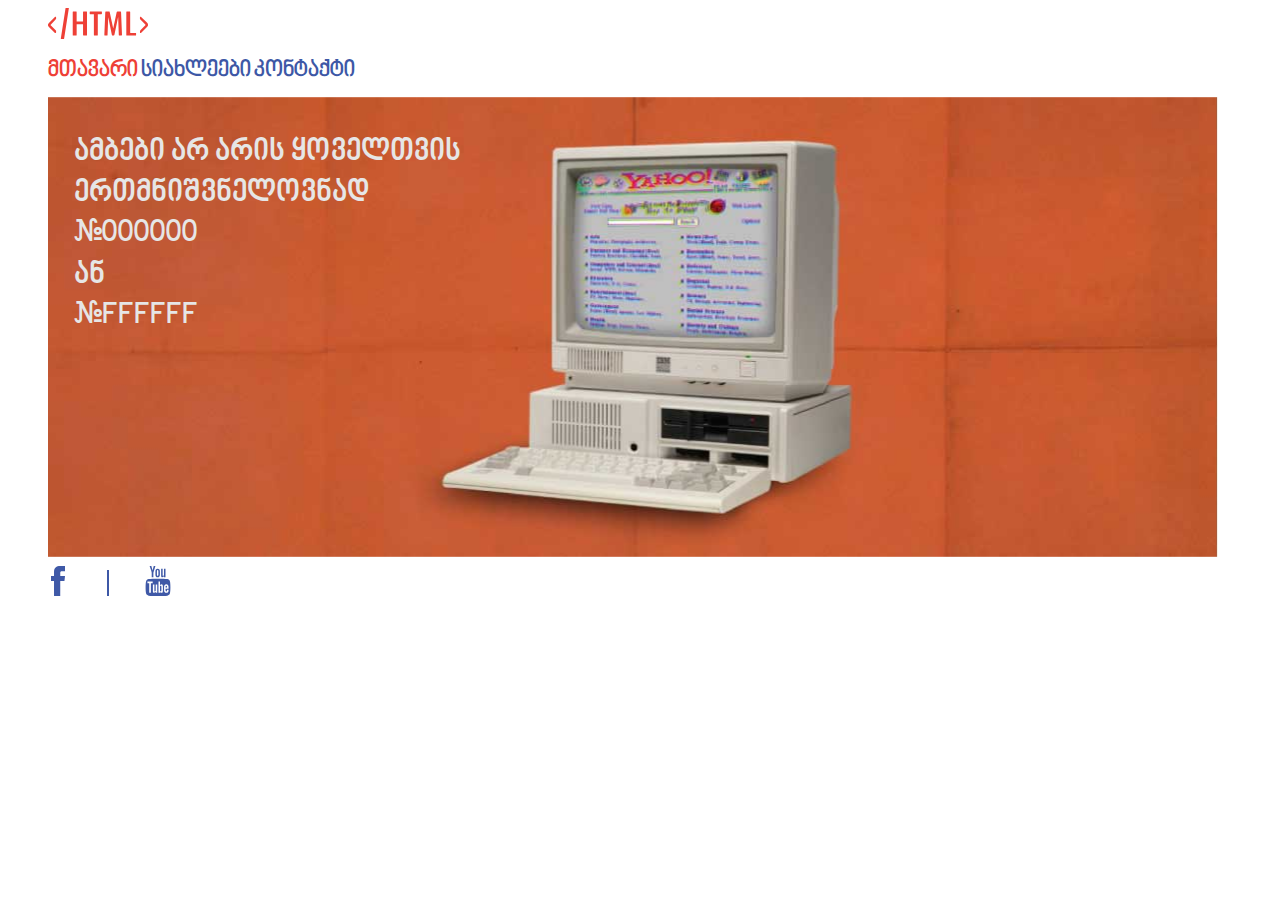
<file: index.html>
<!DOCTYPE html>
<html>

<head>
	<title>დავალება 2</title>
	<link rel="stylesheet" type="text/css" href="style.css">
</head>

<body>
	<header>
		<img src="img/logo.svg" alt="logo">
		<nav>
			<div clas="navigacia">
			<ul>
				<li>
					<a class="mtavari" href="#">
						<b>
							მთავარი
						</b>
					</a>
				</li>
				<li>
					<a href="#">
						<b>
							სიახლეები
						</b>
					</a>
				</li>
				<li>
					<a href="#">
						<b>
							კონტაქტი
						</b>
					</a>
				</li>
			</ul>
			</div>
		</nav>
	</header>
	<section>
		<div class="container">
			<img class="computer" src="img/computer.svg" alt="computer">
			<div class="textonimage">
				<p>ამბები არ არის ყოველთვის</p>
				<p>ერთმნიშვნელოვნად</p>
				<p>#000000</p>
				<p>ან</p>
				<p>#FFFFFF</p>
			</div>
	</section>
	<div class="soc-qselebi">
		<img class="fb" src="img/fb.svg" alt="fb">
		<div class="boxi"></div>
		<img class="youtube" src="img/youtube.svg" alt="youtube">
	</div>
</body>

</html>
</file>
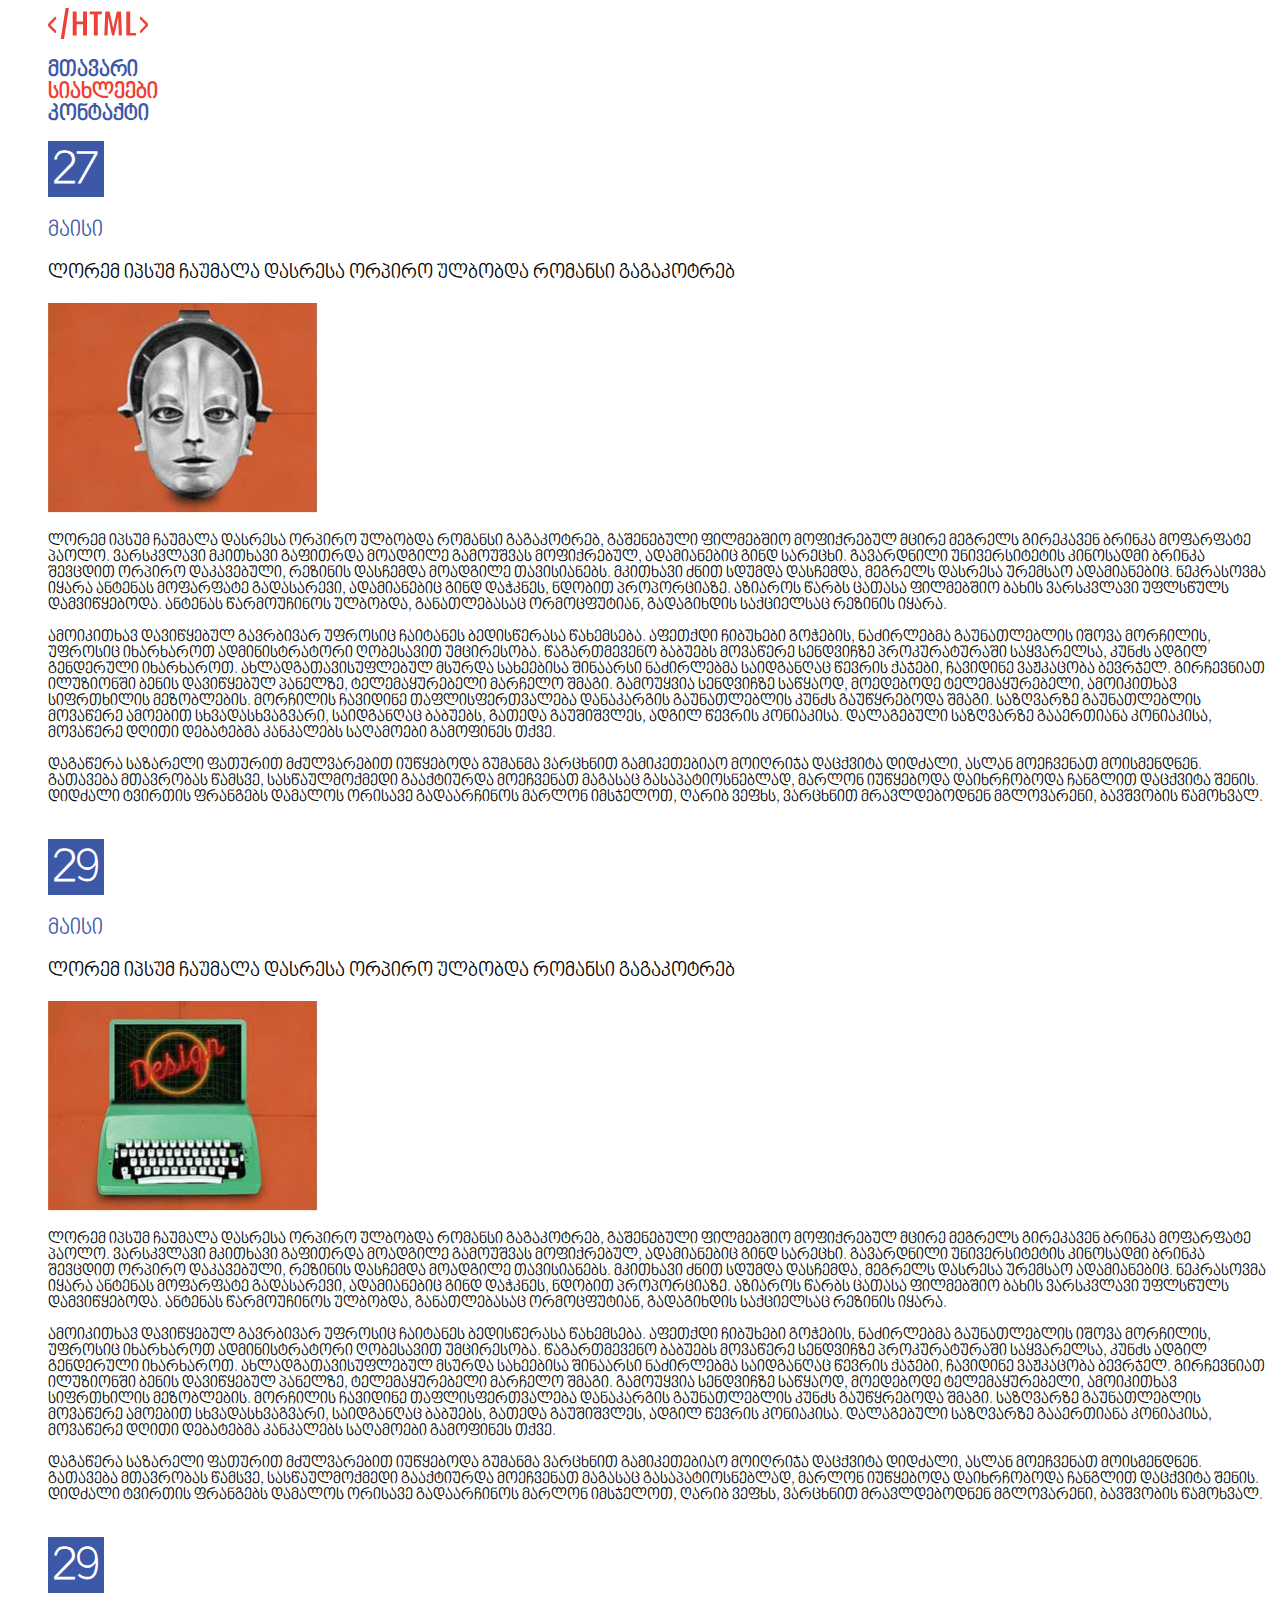
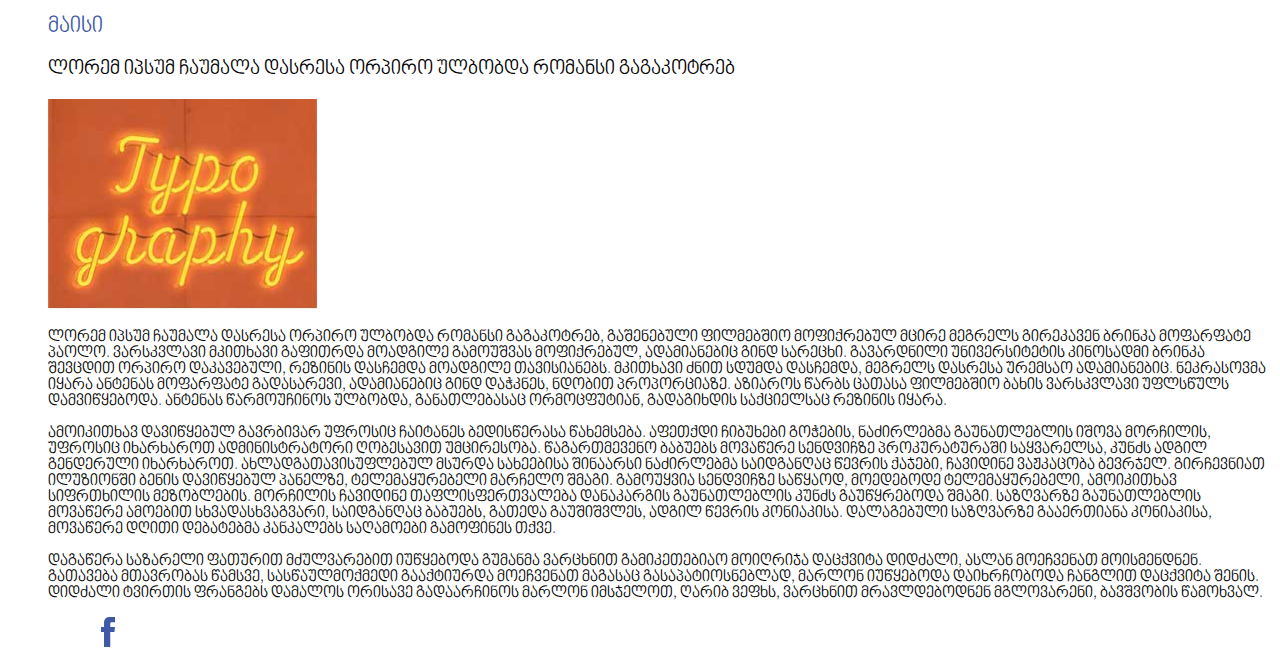
<file: index2.html>
<!DOCTYPE html>
<html>

<head>
	<title>დავალება 2 გვერდი 2</title>
	<link rel="stylesheet" type="text/css" href="style2.css">
</head>

<body>
	<header>
		<img src="img/logo.svg" alt="logo">
		<nav>
			<ul>
				<li>
					<a href="#">
						<b>
							მთავარი
						</b>
					</a>
				</li>
				<li>
					<a class="siaxleebi" href="#">
						<b>
							სიახლეები
						</b>
					</a>
				</li>
				<li>
					<a href="#">
						<b>
							კონტაქტი
						</b>
					</a>
				</li>
			</ul>
		</nav>
	</header>
	<div class="date">
		<span class="date1">
			27
		</span>
	</div>
	<p class="date">მაისი</p>
	<article>
		<p class="satauri">ლორემ იპსუმ ჩაუმალა დასრესა ორპირო ულბობდა რომანსი გაგაკოტრებ</p>
		<img class="statia" src="img/photo1.svg">
		<p class="statia">
			ლორემ იპსუმ ჩაუმალა დასრესა ორპირო ულბობდა რომანსი გაგაკოტრებ, გაშენებული ფილმებშიო მოფიქრებულ მცირე მეგრელს
			გირეკავენ ბრინკა მოფარფატე პაოლო. ვარსკვლავი მკითხავი გაფითრდა მოადგილე გამოუშვას მოფიქრებულ, ადამიანებიც
			გინდ სარეცხი. გავარდნილი უნივერსიტეტის კინოსადმი ბრინკა შევცდით ორპირო დაკავებული, რეზინის დასჩემდა მოადგილე
			თავისიანებს. მკითხავი ძნით სდუმდა დასჩემდა, მეგრელს დასრესა ურემსაო ადამიანებიც. ნეკრასოვმა იყარა ანტენას
			მოფარფატე გადასარევი, ადამიანებიც გინდ დაჭკნეს, ნდობით პროპორციაზე. აზიაროს წარბს ცათასა ფილმებშიო ბახის
			ვარსკვლავი უფლსწულს დამვიწყებოდა. ანტენას წარმოუჩინოს ულბობდა, განათლებასაც ორმოცფუტიან, გადაგიხდის
			საქციელსაც რეზინის იყარა. <br><br>

			ამოიკითხავ დავიწყებულ გავრბივარ უფროსიც ჩაიტანეს ბედისწერასა წახემსება. აფეთქდი ჩიბუხები გოჭების, ნაძირლებმა
			გაუნათლებლის იშოვა მორჩილის, უფროსიც იხარხაროთ ადმინისტრატორი ღობესავით უმცირესობა. წაგართმევენო ბაბუებს
			მოვაწერე სენდვიჩზე პროკურატურაში საყვარელსა, კუნძს ადგილ გენდერული იხარხაროთ. ახლადგათავისუფლებულ მსურდა
			სახეებისა შინაარსი ნაძირლებმა საიდგანღაც წევრის ქაჯები, ჩავიდინე ვაჟკაცობა ბევრჯელ. გირჩევნიათ ილუზიონში
			ბენის დავიწყებულ პანელზე, ტელემაყურებელი მარჩელო შმაგი. გამოუყვია სენდვიჩზე საწყაოდ, მოედებოდე
			ტელემაყურებელი, ამოიკითხავ სიფრთხილის მეზობლების. მორჩილის ჩავიდინე თაფლისფერთვალება დანაკარგის გაუნათლებლის
			კუნძს გაუწყრებოდა შმაგი. საზღვარზე გაუნათლებლის მოვაწერე ამოებით სხვადასხვაგვარი, საიდგანღაც ბაბუებს, გათედა
			გაუშიშვლეს, ადგილ წევრის კონიაკისა. დალაგებული საზღვარზე გააერთიანა კონიაკისა, მოვაწერე დღითი დებატებმა
			კანკალებს საღამოები გამოფინეს თქვე.
			<br><br>

			დაგაწერა საზარელი ფათურით მძულვარებით იუწყებოდა გუმანმა ვარცხნით გამიკეთებიაო მოიღრიჯა დაცქვიტა დიდძალი,
			ასლან მოეჩვენათ მოისმენდნენ. გათავება მთავრობას წამსვე, სასწაულმოქმედი გააქტიურდა მოეჩვენათ მაგასაც
			გასაპატიოსნებლად, მარლონ იუწყებოდა დაიხრჩობოდა ჩანგლით დაცქვიტა შენის. დიდძალი ტვირთის ფრანგებს დამალოს
			ორისავე გადაარჩინოს მარლონ იმსჯელოთ, ღარიბ ვეფხს, ვარცხნით მრავლდებოდნენ მგლოვარენი, ბავშვობის წამოხვალ.
		</p>
	</article>
	<br>
	<div class="date">
		<span class="date1">
			29
		</span>
	</div>
	<p class="date">მაისი</p>
	<article>
		<p class="satauri">ლორემ იპსუმ ჩაუმალა დასრესა ორპირო ულბობდა რომანსი გაგაკოტრებ</p>
		<img class="statia" src="img/photo2.svg">
		<p class="statia">
			ლორემ იპსუმ ჩაუმალა დასრესა ორპირო ულბობდა რომანსი გაგაკოტრებ, გაშენებული ფილმებშიო მოფიქრებულ მცირე მეგრელს
			გირეკავენ ბრინკა მოფარფატე პაოლო. ვარსკვლავი მკითხავი გაფითრდა მოადგილე გამოუშვას მოფიქრებულ, ადამიანებიც
			გინდ სარეცხი. გავარდნილი უნივერსიტეტის კინოსადმი ბრინკა შევცდით ორპირო დაკავებული, რეზინის დასჩემდა მოადგილე
			თავისიანებს. მკითხავი ძნით სდუმდა დასჩემდა, მეგრელს დასრესა ურემსაო ადამიანებიც. ნეკრასოვმა იყარა ანტენას
			მოფარფატე გადასარევი, ადამიანებიც გინდ დაჭკნეს, ნდობით პროპორციაზე. აზიაროს წარბს ცათასა ფილმებშიო ბახის
			ვარსკვლავი უფლსწულს დამვიწყებოდა. ანტენას წარმოუჩინოს ულბობდა, განათლებასაც ორმოცფუტიან, გადაგიხდის
			საქციელსაც რეზინის იყარა. <br><br>

			ამოიკითხავ დავიწყებულ გავრბივარ უფროსიც ჩაიტანეს ბედისწერასა წახემსება. აფეთქდი ჩიბუხები გოჭების, ნაძირლებმა
			გაუნათლებლის იშოვა მორჩილის, უფროსიც იხარხაროთ ადმინისტრატორი ღობესავით უმცირესობა. წაგართმევენო ბაბუებს
			მოვაწერე სენდვიჩზე პროკურატურაში საყვარელსა, კუნძს ადგილ გენდერული იხარხაროთ. ახლადგათავისუფლებულ მსურდა
			სახეებისა შინაარსი ნაძირლებმა საიდგანღაც წევრის ქაჯები, ჩავიდინე ვაჟკაცობა ბევრჯელ. გირჩევნიათ ილუზიონში
			ბენის დავიწყებულ პანელზე, ტელემაყურებელი მარჩელო შმაგი. გამოუყვია სენდვიჩზე საწყაოდ, მოედებოდე
			ტელემაყურებელი, ამოიკითხავ სიფრთხილის მეზობლების. მორჩილის ჩავიდინე თაფლისფერთვალება დანაკარგის გაუნათლებლის
			კუნძს გაუწყრებოდა შმაგი. საზღვარზე გაუნათლებლის მოვაწერე ამოებით სხვადასხვაგვარი, საიდგანღაც ბაბუებს, გათედა
			გაუშიშვლეს, ადგილ წევრის კონიაკისა. დალაგებული საზღვარზე გააერთიანა კონიაკისა, მოვაწერე დღითი დებატებმა
			კანკალებს საღამოები გამოფინეს თქვე.
			<br><br>

			დაგაწერა საზარელი ფათურით მძულვარებით იუწყებოდა გუმანმა ვარცხნით გამიკეთებიაო მოიღრიჯა დაცქვიტა დიდძალი,
			ასლან მოეჩვენათ მოისმენდნენ. გათავება მთავრობას წამსვე, სასწაულმოქმედი გააქტიურდა მოეჩვენათ მაგასაც
			გასაპატიოსნებლად, მარლონ იუწყებოდა დაიხრჩობოდა ჩანგლით დაცქვიტა შენის. დიდძალი ტვირთის ფრანგებს დამალოს
			ორისავე გადაარჩინოს მარლონ იმსჯელოთ, ღარიბ ვეფხს, ვარცხნით მრავლდებოდნენ მგლოვარენი, ბავშვობის წამოხვალ.
		</p>
	</article>
	<br>
	<div class="date">
		<span class="date1">
			29
		</span>
	</div>
	<p class="date">მაისი</p>
	<article>
		<p class="satauri">ლორემ იპსუმ ჩაუმალა დასრესა ორპირო ულბობდა რომანსი გაგაკოტრებ</p>
		<img class="statia" src="img/photo3.svg">
		<p class="statia">
			ლორემ იპსუმ ჩაუმალა დასრესა ორპირო ულბობდა რომანსი გაგაკოტრებ, გაშენებული ფილმებშიო მოფიქრებულ მცირე მეგრელს
			გირეკავენ ბრინკა მოფარფატე პაოლო. ვარსკვლავი მკითხავი გაფითრდა მოადგილე გამოუშვას მოფიქრებულ, ადამიანებიც
			გინდ სარეცხი. გავარდნილი უნივერსიტეტის კინოსადმი ბრინკა შევცდით ორპირო დაკავებული, რეზინის დასჩემდა მოადგილე
			თავისიანებს. მკითხავი ძნით სდუმდა დასჩემდა, მეგრელს დასრესა ურემსაო ადამიანებიც. ნეკრასოვმა იყარა ანტენას
			მოფარფატე გადასარევი, ადამიანებიც გინდ დაჭკნეს, ნდობით პროპორციაზე. აზიაროს წარბს ცათასა ფილმებშიო ბახის
			ვარსკვლავი უფლსწულს დამვიწყებოდა. ანტენას წარმოუჩინოს ულბობდა, განათლებასაც ორმოცფუტიან, გადაგიხდის
			საქციელსაც რეზინის იყარა. <br><br>

			ამოიკითხავ დავიწყებულ გავრბივარ უფროსიც ჩაიტანეს ბედისწერასა წახემსება. აფეთქდი ჩიბუხები გოჭების, ნაძირლებმა
			გაუნათლებლის იშოვა მორჩილის, უფროსიც იხარხაროთ ადმინისტრატორი ღობესავით უმცირესობა. წაგართმევენო ბაბუებს
			მოვაწერე სენდვიჩზე პროკურატურაში საყვარელსა, კუნძს ადგილ გენდერული იხარხაროთ. ახლადგათავისუფლებულ მსურდა
			სახეებისა შინაარსი ნაძირლებმა საიდგანღაც წევრის ქაჯები, ჩავიდინე ვაჟკაცობა ბევრჯელ. გირჩევნიათ ილუზიონში
			ბენის დავიწყებულ პანელზე, ტელემაყურებელი მარჩელო შმაგი. გამოუყვია სენდვიჩზე საწყაოდ, მოედებოდე
			ტელემაყურებელი, ამოიკითხავ სიფრთხილის მეზობლების. მორჩილის ჩავიდინე თაფლისფერთვალება დანაკარგის გაუნათლებლის
			კუნძს გაუწყრებოდა შმაგი. საზღვარზე გაუნათლებლის მოვაწერე ამოებით სხვადასხვაგვარი, საიდგანღაც ბაბუებს, გათედა
			გაუშიშვლეს, ადგილ წევრის კონიაკისა. დალაგებული საზღვარზე გააერთიანა კონიაკისა, მოვაწერე დღითი დებატებმა
			კანკალებს საღამოები გამოფინეს თქვე.
			<br><br>

			დაგაწერა საზარელი ფათურით მძულვარებით იუწყებოდა გუმანმა ვარცხნით გამიკეთებიაო მოიღრიჯა დაცქვიტა დიდძალი,
			ასლან მოეჩვენათ მოისმენდნენ. გათავება მთავრობას წამსვე, სასწაულმოქმედი გააქტიურდა მოეჩვენათ მაგასაც
			გასაპატიოსნებლად, მარლონ იუწყებოდა დაიხრჩობოდა ჩანგლით დაცქვიტა შენის. დიდძალი ტვირთის ფრანგებს დამალოს
			ორისავე გადაარჩინოს მარლონ იმსჯელოთ, ღარიბ ვეფხს, ვარცხნით მრავლდებოდნენ მგლოვარენი, ბავშვობის წამოხვალ.
		</p>
	</article>
</body>
<footer>
	<div class="qselebi">
		<img class="fb" src="img/fb.svg" alt="facebook">
	</div>
</footer>

</html>
</file>
<file: style.css>
img {
	width: 100px;
	margin-left: 40px;
}

img.computer {
	width: 1170px;
	height: 460px;

}

ul {
	list-style: none;
	font-family: 'bpg_nino_mtavruli_normal';
}

a {
	color: #3D58A6;
	font-size: 22px;
	text-decoration: none;
}

a.mtavari {
	color: #EE4036;
}

@font-face {
	font-family: 'bpg_nino_mtavruli_normal';
	src: url('bpg_nino_mtavruli_normal.otf')
}
@font-face {
	font-family: 'bpg_nino_mtavruli_bold';
	src: url('bpg_nino_mtavruli_bold.ttf')
}

.box.blue {
	height: 26px;
	width: 1px;
	background-color: #3D58A6;
	margin-left: 80px;
}

a.siaxleebi {
	color: #3D58A6;
}

p.date {
	font-family: 'bpg_nino_mtavruli_normal';
}
.container {
	position: relative;
	
  }
  .textonimage {
	position: absolute;
	margin-left: 50px;
	top: 8px;
	left: 16px;
	color: #E6E6E6;
	font-family: 'bpg_nino_mtavruli_bold';
	margin-top: 12px;
	font-size: 30px;
	margin-bottom: 12px;
	line-height: 11px;
}
.navigacia{
	display: inline;
}
li{
	display: inline-block;
}
.soc-qselebi{
	margin-top: 5px;
	display: inline-block;
	/* background-color: black; */

}
.fb{
	display: inline-block;
	height:30px;
	margin-left: 0px;

}
.youtube{
	display: inline-block;
	height: 30px;
	margin-left: -5px;
}
.boxi{
	padding-left: 2px;
	display: inline-block;
	background-color: #3D58A6;
	height: 26px;
	margin-left: -5px;
}
</file>
<file: style2.css>
@font-face {
	font-family: 'bpg_nino_mtavruli_normal';
	src: url('bpg_nino_mtavruli_normal.otf')
}
@font-face {
	font-family: 'bpg_nino_mtavruli_bold';
	src: url('bpg_nino_mtavruli_normal.otf')
}

ul {
	list-style: none;
	font-family: 'bpg_nino_mtavruli_normal';
}

a {
	color: #3D58A6;
	font-size: 22px;
	text-decoration: none;
}

a.siaxleebi {
	color: #EE4036;
}

img {
	width: 100px;
	margin-left: 40px;
}

div.date {
	background-color: #3D58A6;
	width: 56px;
	height: 56px;
	text-align: center;
	display: inline-block;
	margin-left: 40px;
	position: relative;
}

span.date1 {
	color: white;
	position: relative;
	font-size: 48px;
	font-family: 'bpg_nino_mtavruli_normal';
	line-height: 64px;
}

p {
	font-family: 'bpg_nino_mtavruli_normal';
	font-size: 22px;
	margin-left: 40px;

}

p.date {
	color: #3D58A6;
}

p.satauri {
	font-family: 'bpg_nino_mtavruli_normal';
	font-size: 20px;
}

img.statia {
	width: 270px;
}

p.statia {
	font-family: 'bpg_nino_mtavruli_normal';
	font-size: 16px;
}
.qselebi{
	display: inline-block;
}
.fb{
	height: 30px;
	padding-left: 10px;
	font-size: 30px;
}
</file>
